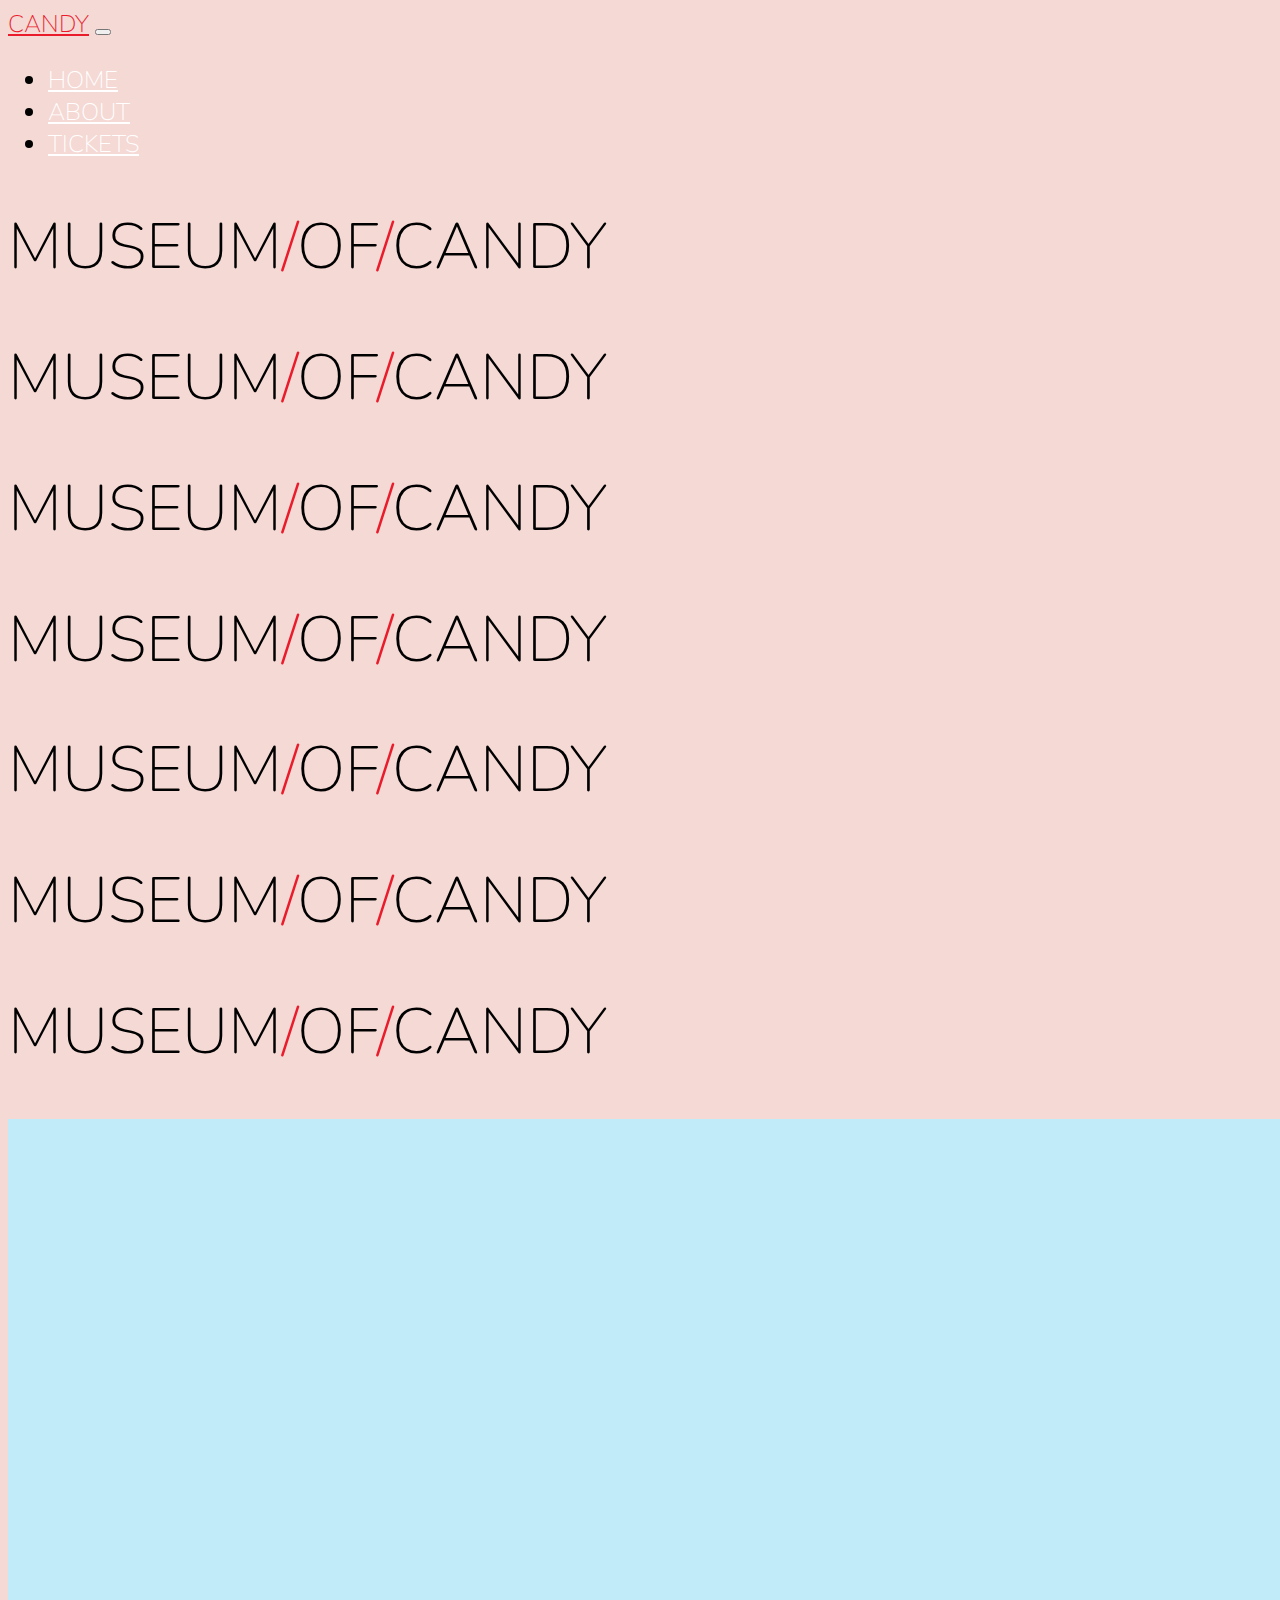
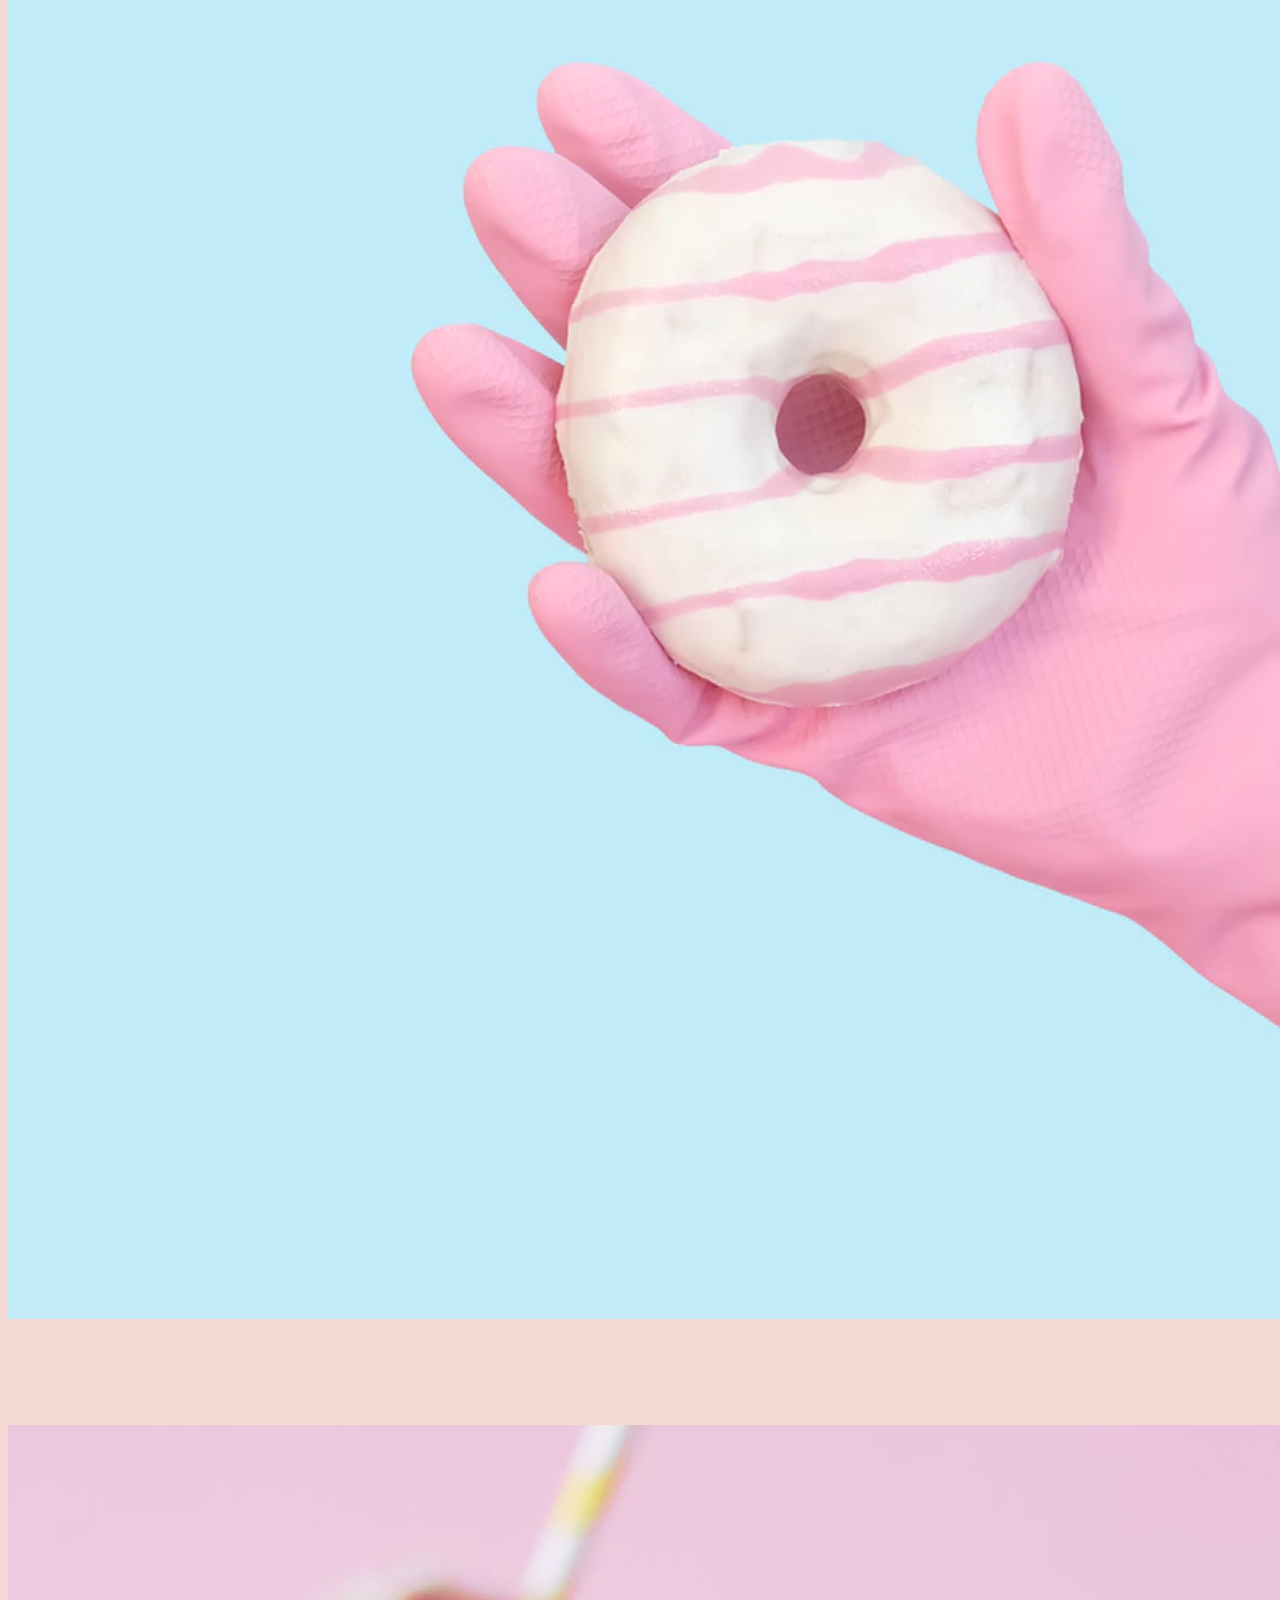
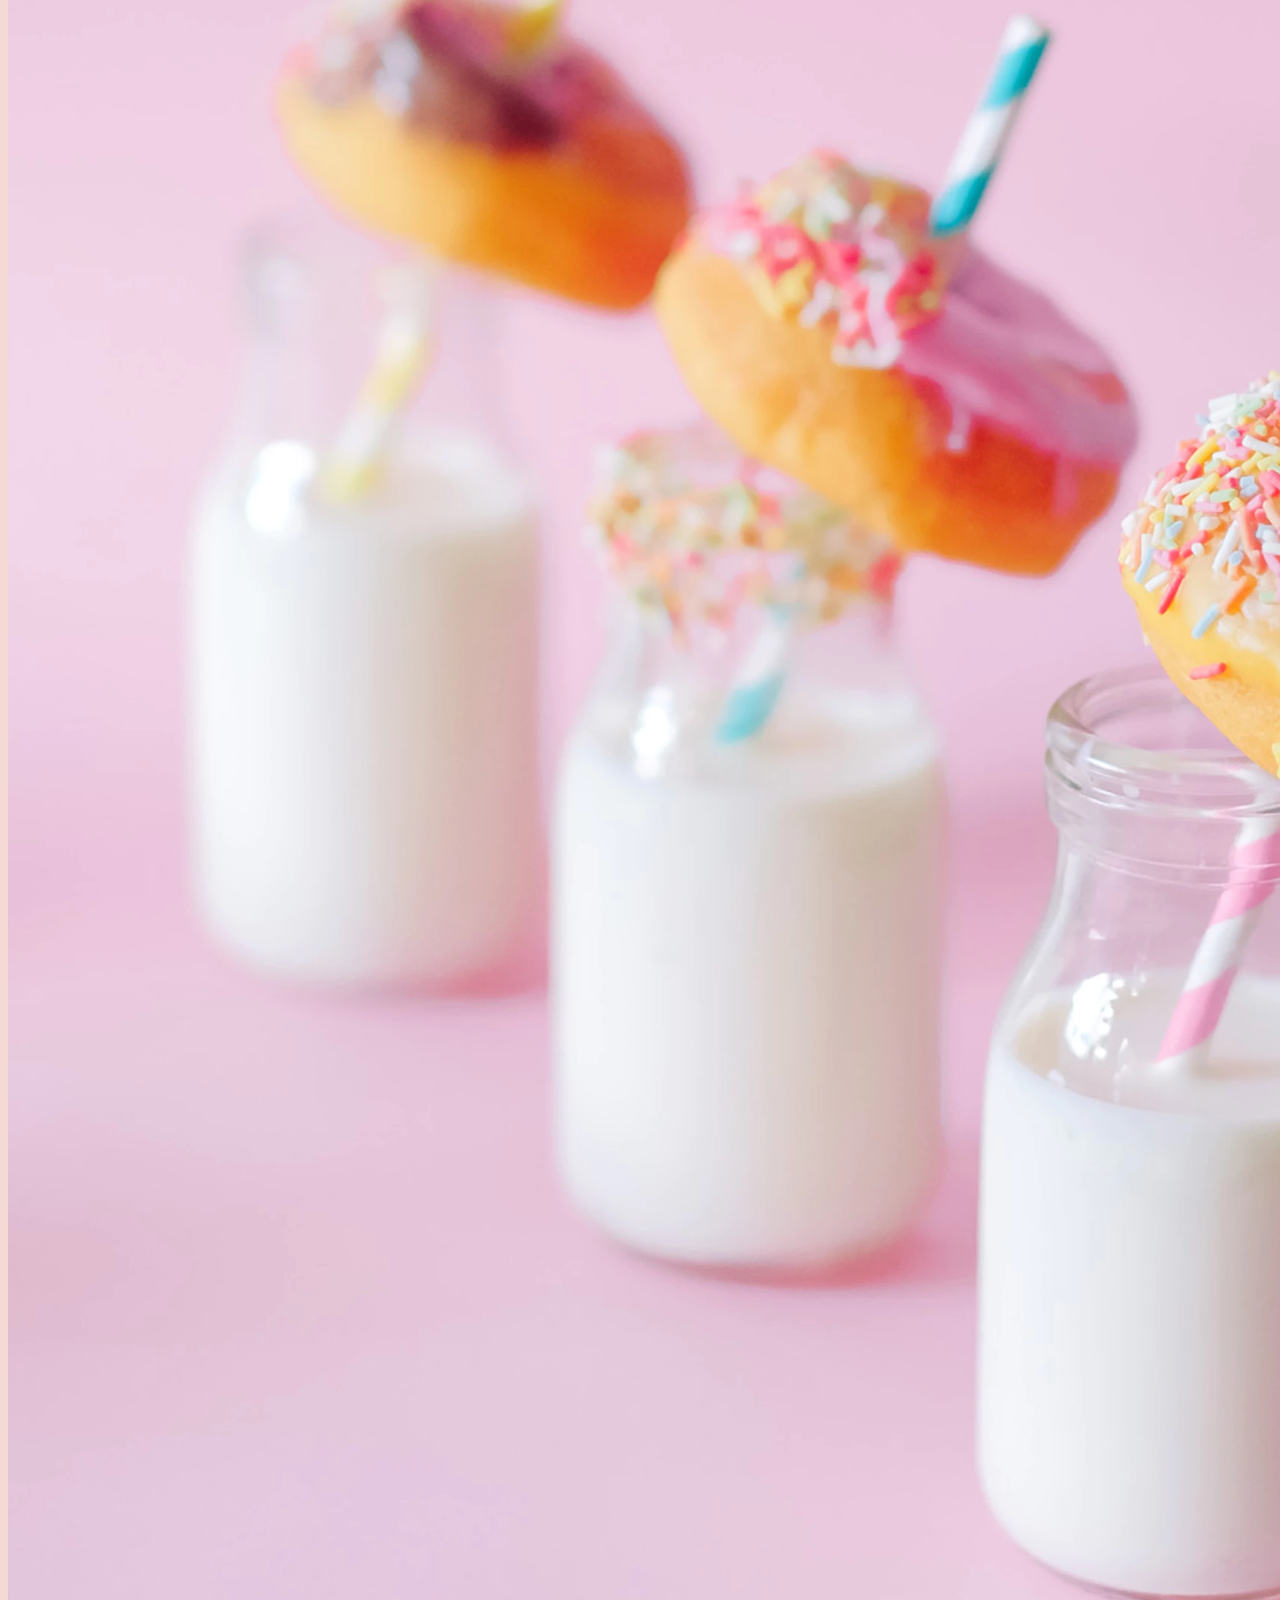
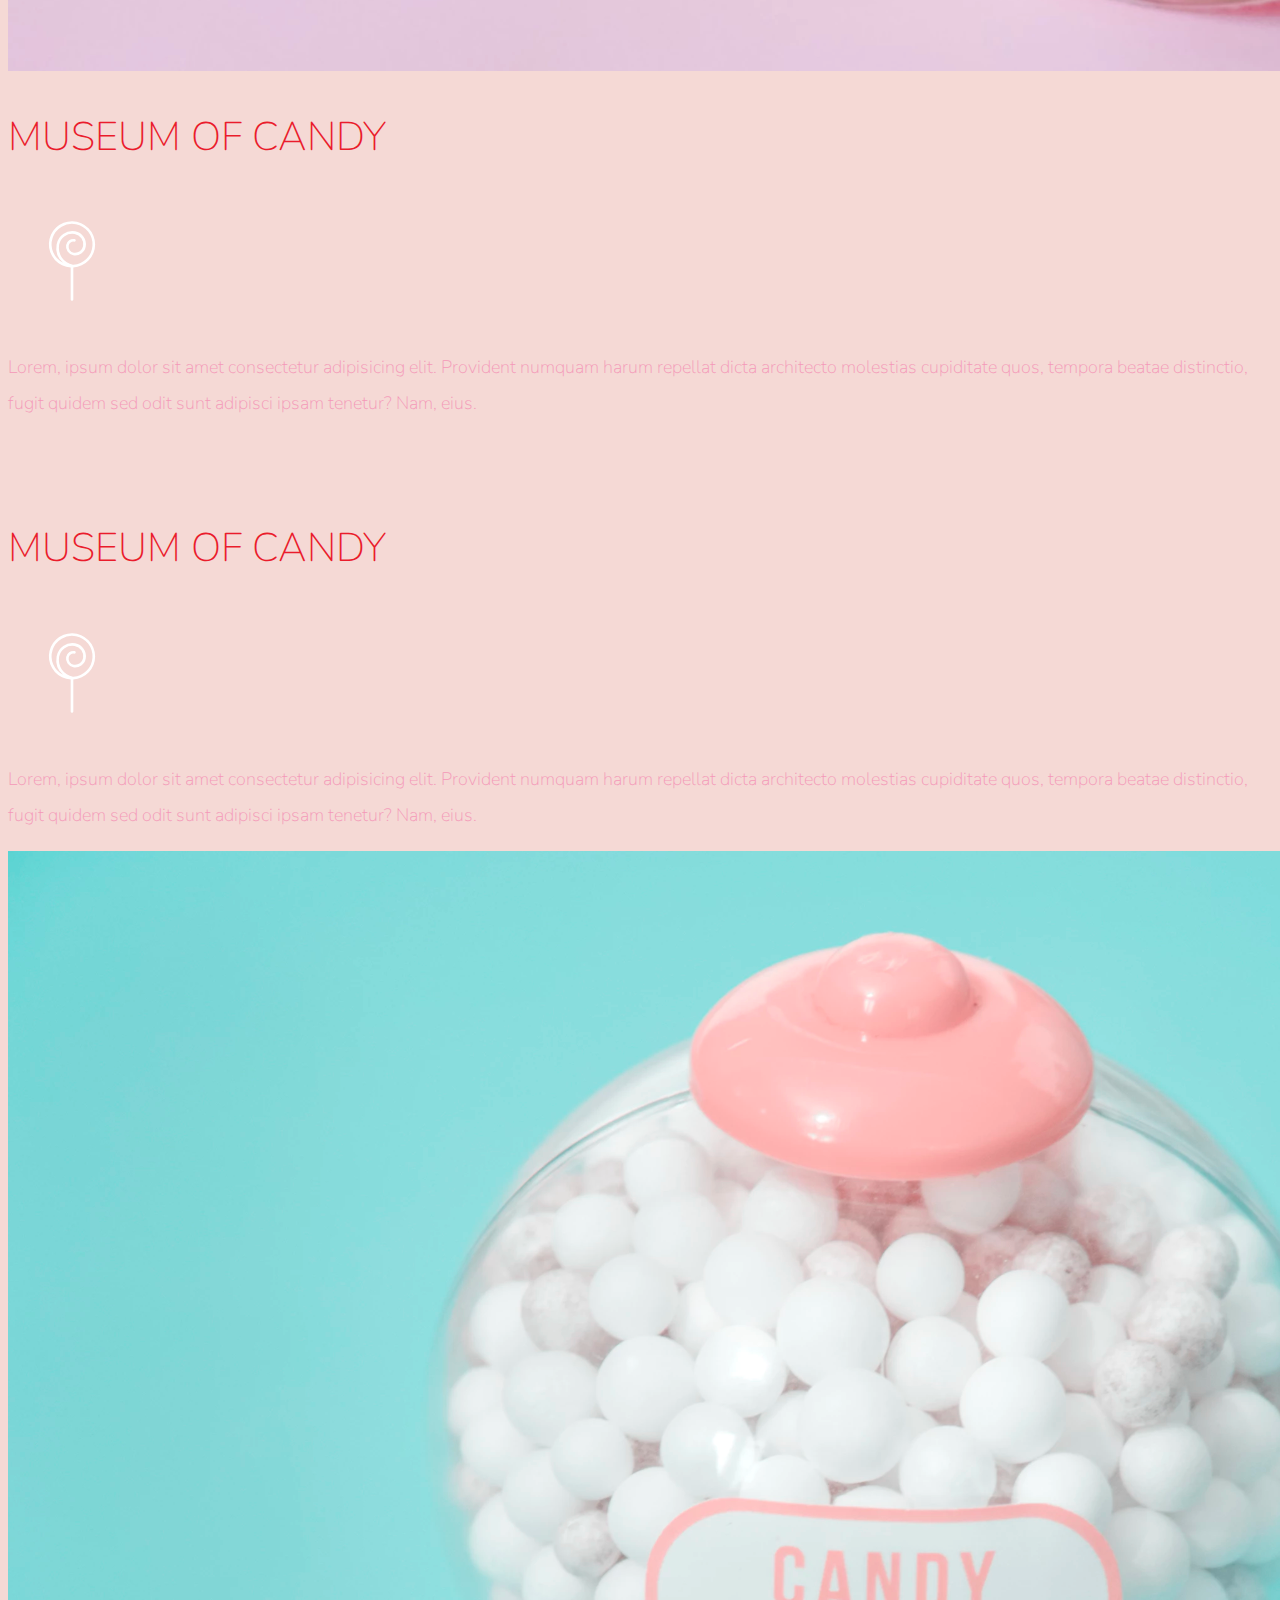
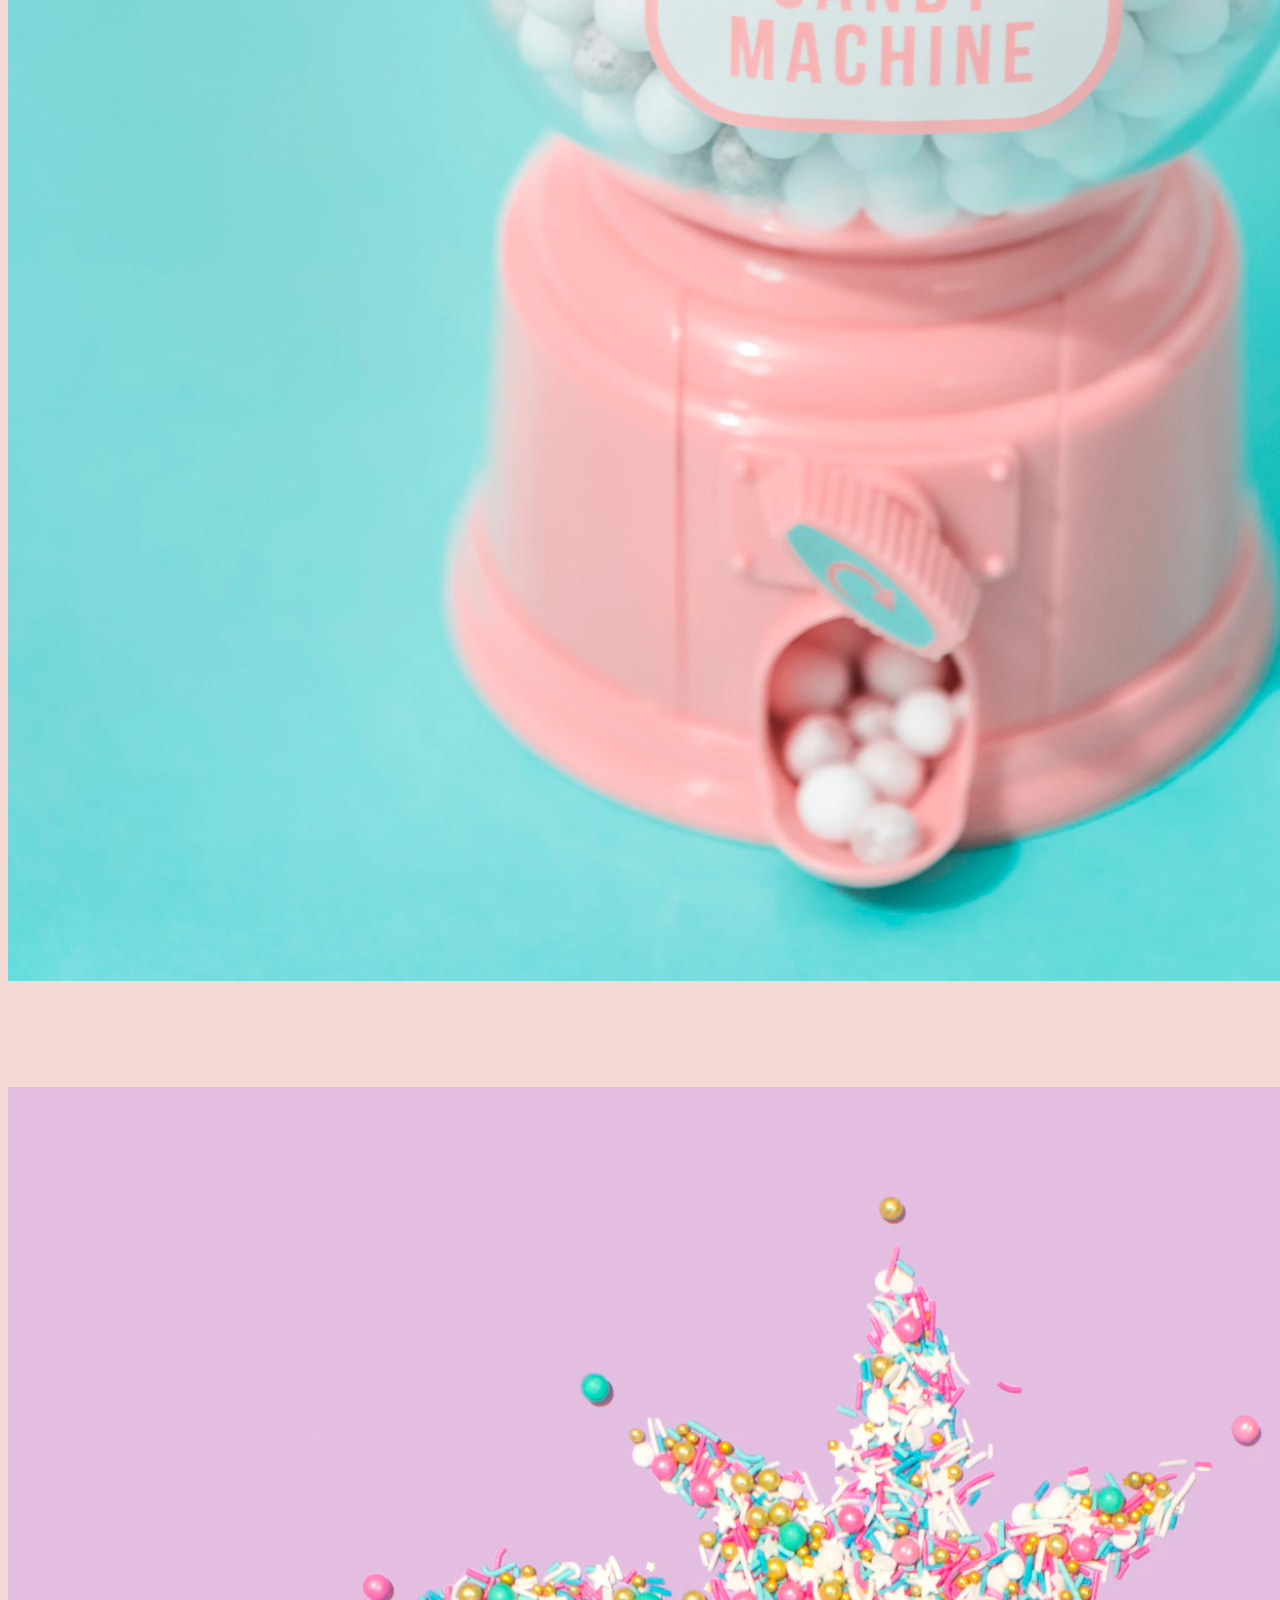
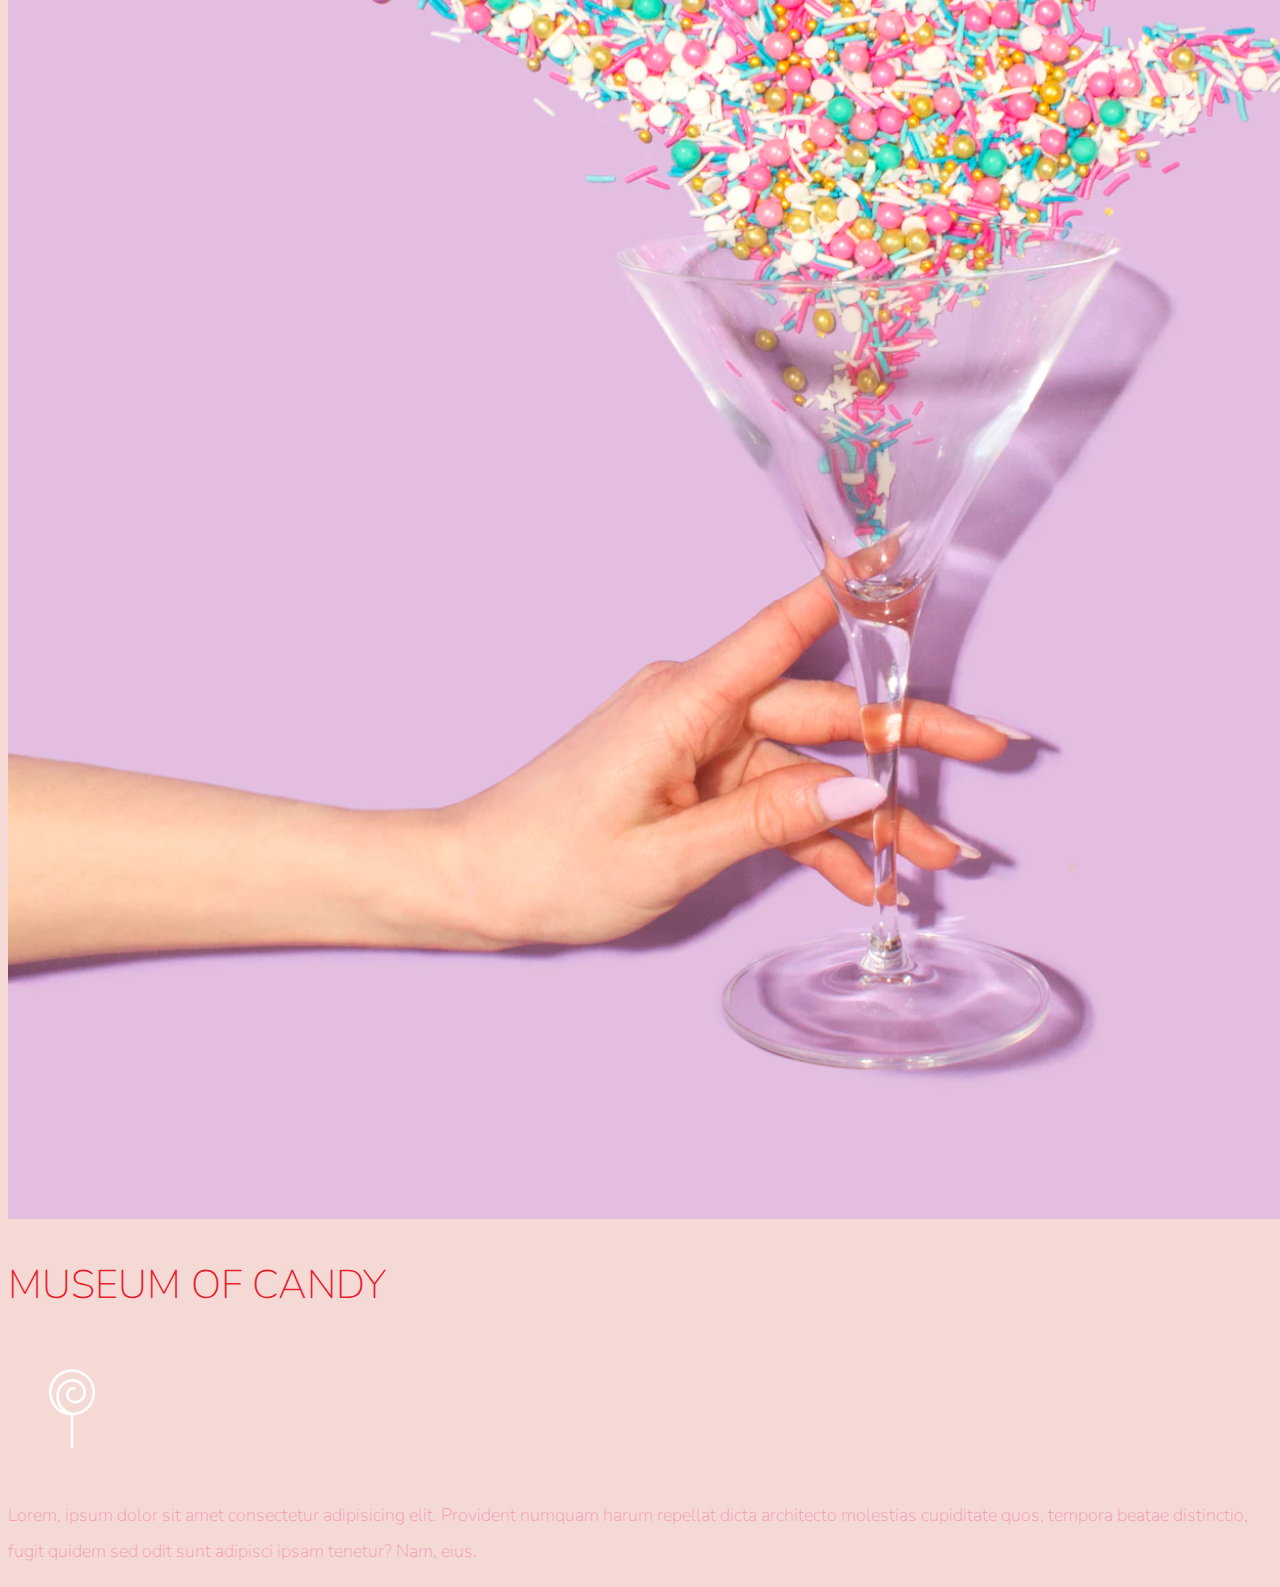
<file: Bootstrap/Museum_of_candy/index.html>
<!doctype html>
<html lang="en">

<head>
  <!-- Required meta tags -->
  <meta charset="utf-8">
  <meta name="viewport" content="width=device-width, initial-scale=1, shrink-to-fit=no">

  <!-- Google Font -->
  <link href="https://fonts.googleapis.com/css?family=Nunito:200,300,400,700" rel="stylesheet">

  <!-- Bootstrap CSS -->
  <link rel="stylesheet" href="https://stackpath.bootstrapcdn.com/bootstrap/4.1.3/css/bootstrap.min.css"
    integrity="sha384-MCw98/SFnGE8fJT3GXwEOngsV7Zt27NXFoaoApmYm81iuXoPkFOJwJ8ERdknLPMO" crossorigin="anonymous">

  <!-- Custom CSS -->
  <link rel="stylesheet" href="app.css">

  <title>Museum of Candy</title>
</head>

<body>

  <nav id="mainNavbar" class="navbar navbar-dark  navbar-expand-md py-0 fixed-top">
    <a href="#" class="navbar-brand">CANDY</a>
    <button class="navbar-toggler" data-toggle="collapse" data-target="#navLinks" aria-label="Toggle navbar">
      <span class="navbar-toggler-icon"></span>
    </button>
    <div class="collapse navbar-collapse" id="navLinks">
      <ul class="navbar-nav">
        <li class="nav-item">
          <a href="" class="nav-link">HOME</a>
        </li>
        <li class="nav-item">
          <a href="" class="nav-link">ABOUT</a>
        </li>
        <li class="nav-item">
          <a href="" class="nav-link">TICKETS</a>
        </li>
      </ul>
    </div>

  </nav>

  <section class="container-fluid px-0">
    <div class="row align-items-center">
      <div class="col-lg-6">
        <div id="headingGroup" class="text-white text-center d-none d-lg-block mt-5">
          <h1 class="">MUSEUM<span>/</span>OF<span>/</span>CANDY</h1>
          <h1 class="">MUSEUM<span>/</span>OF<span>/</span>CANDY</h1>
          <h1 class="">MUSEUM<span>/</span>OF<span>/</span>CANDY</h1>
          <h1 class="">MUSEUM<span>/</span>OF<span>/</span>CANDY</h1>
          <h1 class="">MUSEUM<span>/</span>OF<span>/</span>CANDY</h1>
          <h1 class="">MUSEUM<span>/</span>OF<span>/</span>CANDY</h1>
          <h1 class="">MUSEUM<span>/</span>OF<span>/</span>CANDY</h1>
        </div>
      </div>
      <div class="col-lg-6">
        <img class="img-fluid" src="imgs/hand2.png" alt="">
      </div>
    </div>
  </section>

  <section class="container-fluid px-0">
    <div class="row align-items-center content">

      <div class="col-md-6 order-2 order-md-1">
        <img src="imgs/milk.png" alt="" class="img-fluid">
      </div>

      <div class="col-md-6 text-center order-1 order-md-2">
        <div class="row justify-content-center">
          <div class="col-10 col-lg-8 blurb mb-5 mb-md-0">
            <h2>MUSEUM OF CANDY</h2>
            <img src="imgs/lolli_icon.png" alt="" class="d-none d-lg-inline">
            <p class="lead">Lorem, ipsum dolor sit amet consectetur adipisicing elit. Provident numquam harum repellat
              dicta
              architecto molestias cupiditate quos, tempora beatae distinctio, fugit quidem sed odit sunt adipisci ipsam
              tenetur? Nam, eius.</p>
          </div>
        </div>
      </div>

    </div>

    <div class="row align-items-center content">

      <div class="col-md-6 text-center ">
        <div class="row justify-content-center">
          <div class="col-10 col-lg-8 blurb mb-5 mb-md-0">
            <h2>MUSEUM OF CANDY</h2>
            <img src="imgs/lolli_icon.png" alt="" class="d-none d-lg-inline">
            <p class="lead">Lorem, ipsum dolor sit amet consectetur adipisicing elit. Provident numquam harum repellat
              dicta
              architecto molestias cupiditate quos, tempora beatae distinctio, fugit quidem sed odit sunt adipisci ipsam
              tenetur? Nam, eius.</p>
          </div>
        </div>
      </div>

      <div class="col-md-6 ">
        <img src="imgs/gumball.png" alt="" class="img-fluid">
      </div>

    </div>

    <div class="row align-items-center content">

      <div class="col-md-6 order-2 order-md-1">
        <img src="imgs/sprinkles.png" alt="" class="img-fluid">
      </div>

      <div class="col-md-6 text-center order-1 order-md-2">
        <div class="row justify-content-center">
          <div class="col-10 col-lg-8 blurb mb-5 mb-md-0">
            <h2>MUSEUM OF CANDY</h2>
            <img src="imgs/lolli_icon.png" alt="" class="d-none d-lg-inline">
            <p class="lead">Lorem, ipsum dolor sit amet consectetur adipisicing elit. Provident numquam harum repellat
              dicta
              architecto molestias cupiditate quos, tempora beatae distinctio, fugit quidem sed odit sunt adipisci ipsam
              tenetur? Nam, eius.</p>
          </div>
        </div>
      </div>

    </div>

  </section>



  <!-- Optional JavaScript -->
  <!-- jQuery first, then Popper.js, then Bootstrap JS -->
  <script src="https://code.jquery.com/jquery-3.3.1.slim.min.js"
    integrity="sha384-q8i/X+965DzO0rT7abK41JStQIAqVgRVzpbzo5smXKp4YfRvH+8abtTE1Pi6jizo"
    crossorigin="anonymous"></script>
  <script src="https://cdnjs.cloudflare.com/ajax/libs/popper.js/1.14.3/umd/popper.min.js"
    integrity="sha384-ZMP7rVo3mIykV+2+9J3UJ46jBk0WLaUAdn689aCwoqbBJiSnjAK/l8WvCWPIPm49"
    crossorigin="anonymous"></script>
  <script src="https://stackpath.bootstrapcdn.com/bootstrap/4.1.3/js/bootstrap.min.js"
    integrity="sha384-ChfqqxuZUCnJSK3+MXmPNIyE6ZbWh2IMqE241rYiqJxyMiZ6OW/JmZQ5stwEULTy"
    crossorigin="anonymous"></script>


  <script>
    $(function () {
      $(document).scroll(function () {
        var $nav = $("#mainNavbar");
        $nav.toggleClass("scrolled", $(this).scrollTop() > $nav.height());
      });
    });
  </script>

</body>

</html>
</file>
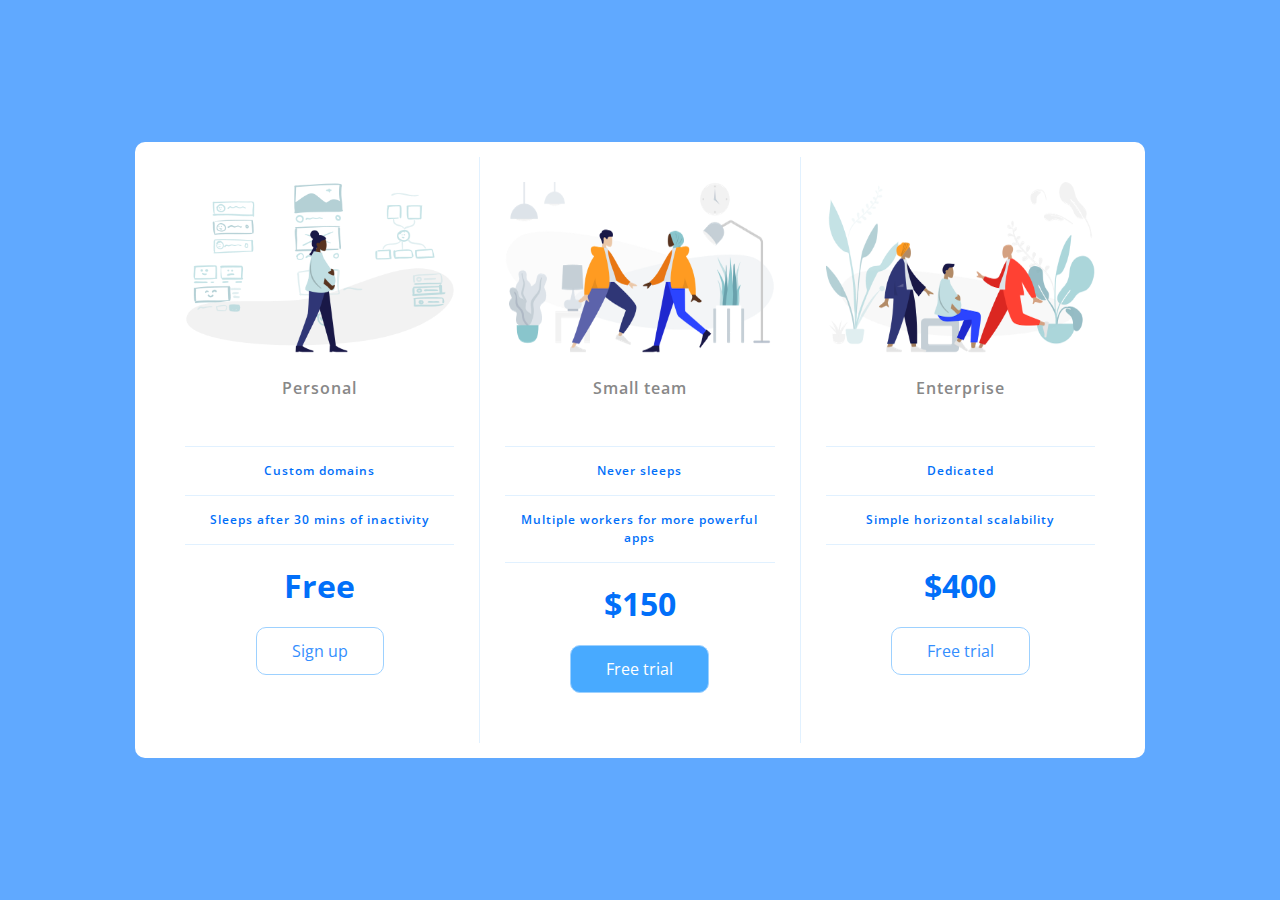
<file: css/Pricing Panel challenge/index.html>
<!DOCTYPE html>
<html lang="en">

<head>
    <meta charset="UTF-8">
    <meta name="viewport" content="width=device-width, initial-scale=1.0">
    <title>Price Tiers</title>
    <link rel="stylesheet" href="https://fonts.googleapis.com/css?family=Open+Sans:400,600,700">
    <link rel="stylesheet" href="app.css">
</head>

<body>
    <div class="panel pricing-table">

        <div class="pricing-plan">
            <img src="icons/icon1.png" alt="" class="pricing-img">
            <h2 class="pricing-header">Personal</h2>
            <ul class="pricing-features">
                <li class="pricing-features-item">Custom domains</li>
                <li class="pricing-features-item">Sleeps after 30 mins of inactivity</li>
            </ul>
            <span class="pricing-price">Free</span>
            <a href="#/" class="pricing-button">Sign up</a>
        </div>

        <div class="pricing-plan">
            <img src="icons/icon2.png" alt="" class="pricing-img">
            <h2 class="pricing-header">Small team</h2>
            <ul class="pricing-features">
                <li class="pricing-features-item">Never sleeps</li>
                <li class="pricing-features-item">Multiple workers for more powerful apps</li>
            </ul>
            <span class="pricing-price">$150</span>
            <a href="#/" class="pricing-button is-featured">Free trial</a>
        </div>

        <div class="pricing-plan">
            <img src="icons/icon3.png" alt="" class="pricing-img">
            <h2 class="pricing-header">Enterprise</h2>
            <ul class="pricing-features">
                <li class="pricing-features-item">Dedicated</li>
                <li class="pricing-features-item">Simple horizontal scalability</li>
            </ul>
            <span class="pricing-price">$400</span>
            <a href="#/" class="pricing-button">Free trial</a>
        </div>

    </div>

</body>

</html>
</file>
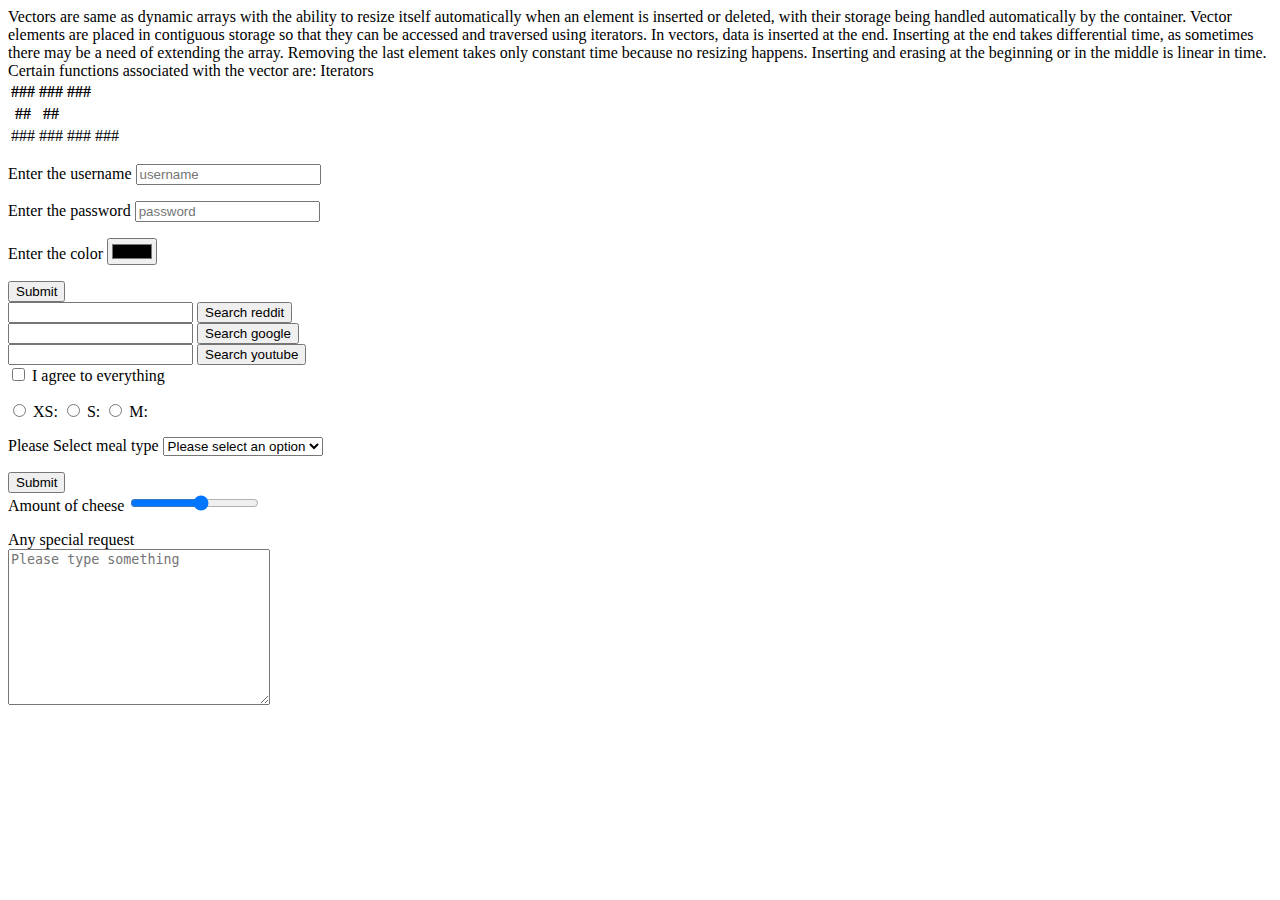
<file: practice.html>
<!DOCTYPE html>
<html lang="en">

<head>
    <meta charset="UTF-8">
    <meta name="viewport" content="width=device-width, initial-scale=1.0">
    <title>Document</title>
</head>

<body>
    Vectors are same as dynamic arrays with the ability to resize itself automatically when an element is inserted or
    deleted, with their storage being handled automatically by the container. Vector elements are placed in contiguous
    storage so that they can be accessed and traversed using iterators. In vectors, data is inserted at the end.
    Inserting at the end takes differential time, as sometimes there may be a need of extending the array. Removing the
    last element takes only constant time because no resizing happens. Inserting and erasing at the beginning or in the
    middle is linear in time.

    Certain functions associated with the vector are:
    Iterators

    <table>
        <thead>
            <tr>
                <th rowspan="#value#"> ### </th>
                <th colspan="#value#"> ###</th>
                <th rowspan="#value#">### </th>
            </tr>
            <tr>
                <th>##</th>
                <th>##</th>
            </tr>
        </thead>
        <tbody>
            <tr>
                <td>###</td>
                <td>###</td>
                <td>###</td>
                <td>###</td>
            </tr>
        </tbody>
    </table>
    <form>
        <p>
            <label for="user">Enter the username</label>
            <input type="text" placeholder="username" id="user" name="username">
        </p>
        <p>
            <label for="password">Enter the password</label>
            <input type="password" placeholder="password" id="password">
        </p>
        <p>
            <label for="color">Enter the color</label>
            <input type="color" id="password">
        </p>
        <button>Submit</button>
    </form>
    <form action="https://www.reddit.com/search">
        <input type="text" name="q">
        <button>Search reddit</button>
    </form>
    <form action="https://www.google.com/search">
        <input type="text" name="q">
        <button>Search google</button>
    </form>
    <form action="https://www.youtube.com/results">
        <input type="text" name="search_query">
        <button>Search youtube</button>
    </form>



    <form action="/birds">
        <input type="checkbox" id="agree" name="agreeeeed">
        <label for="agree">I agree to everything</label>
        <p>
            <input type="radio" id="xs" name="size" value="lollll">
            <label for="xs">XS:</label>
            <input type="radio" id="s" name="size" value="lol">
            <label for="s">S:</label>
            <input type="radio" id="m" name="size" value="vhhgdv">
            <label for="m">M:</label>
        </p>
        <p>
            <label for="meal">Please Select meal type</label>
            <select name="Meal" id="meal">
                <option value="">Please select an option</option>
                <option value="fish">Fish</option>
                <option value="chicken">Chicken</option>
                <option value="veg">Veggiee</option>
            </select>
        </p>
        <button>Submit</button>
    </form>

    <form action="/sfd">
        <label for="cheese">Amount of cheese</label>
        <input type="range" id="cheese" min="1" max="10" step="0.5" value="6" name="cheese_level">

        <p>
            <label for="requests">Any special request</label>
            <br>
            <textarea name="Requests?" id="request" placeholder="Please type something" cols="30" rows="10"></textarea>
        </p>
    </form>



</body>

</html>
</file>
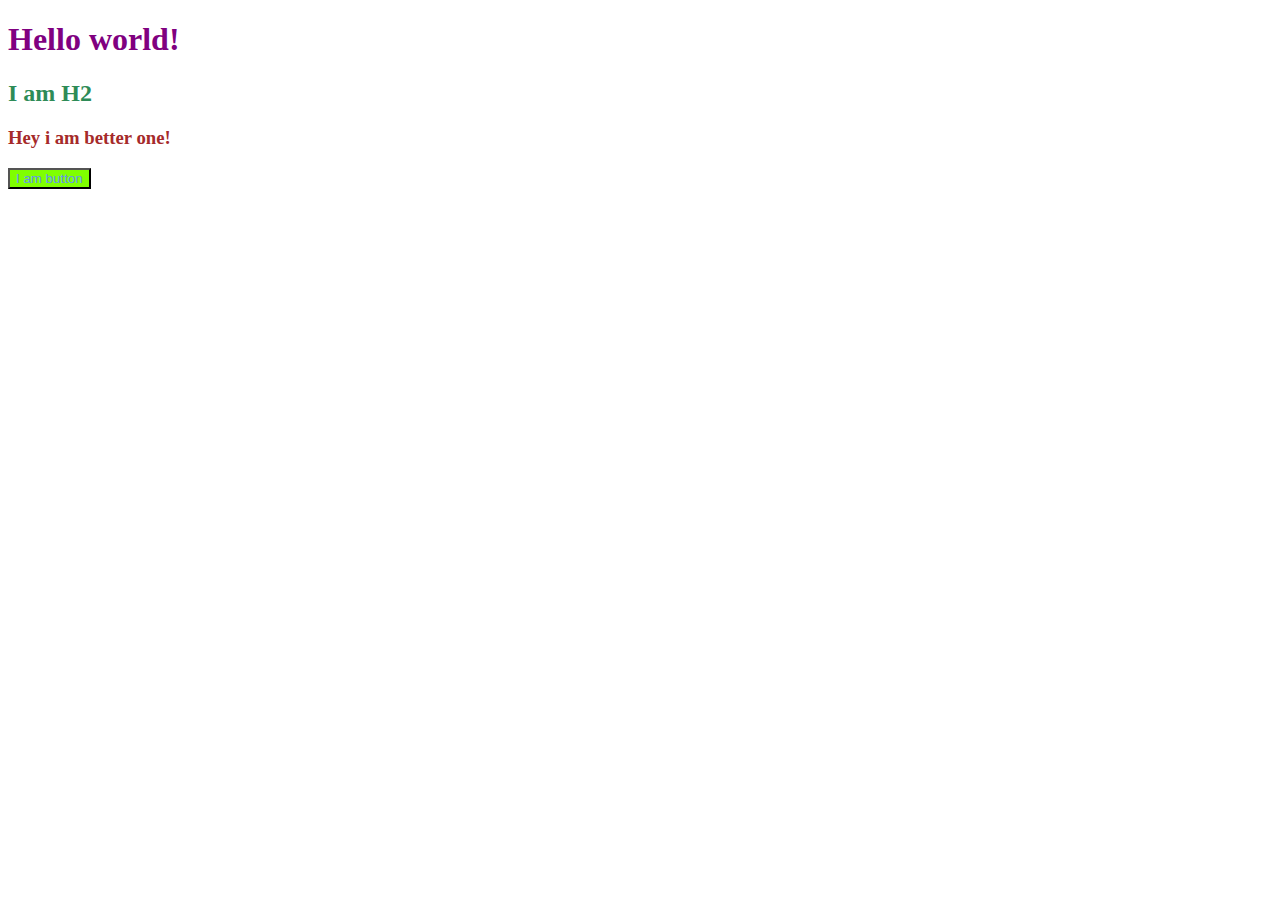
<file: css/css basics.html>
<!DOCTYPE html>
<html lang="en">

<head>
    <meta charset="UTF-8">
    <meta name="viewport" content="width=device-width, initial-scale=1.0">
    <title>Document</title>
    <link rel="stylesheet" href="css better.css">
    <style>
        h2 {
            color: seagreen;
        }
    </style>
</head>

<body>
    <!-- Inline styles -->
    <h1 style="color: purple">Hello world!</h1>

    <h2> I am H2 </h2>
    <h3>Hey i am better one!</h3>
    <button>I am button</button>
</body>

</html>
</file>
<file: Bootstrap/Museum_of_candy/app.css>
body {
    background : #f5d9d5;
    font-family: "Nunito", sans-serif;
}

.blurb h2 {
    color: #EA1C2C;
    font-weight: 100;
    font-size: 2.5rem;
}
.blurb p {
    color: #f498b8;
    font-weight: 100;
    font-size: 1.125rem;
    line-height: 2;
}

.content {
    margin-top: 100px;
}

#mainNavbar {
    font-size: 1.5rem;
    font-weight: 100;
}

#mainNavbar .nav-link {
    color: white;
}

#mainNavbar .nav-link:hover {
    color: #EA1C2C;
}

#mainNavbar .navbar-brand {
    color: #EA1C2C;
}

#headingGroup span {
    color: #EA1C2C;
}

#headingGroup h1 {
    font-weight: 100;
    font-size: 4rem;
}

.navbar.scrolled {
    background: rgb(222,192,222);
    transition: background 500ms;
}

@media(max-width: 1200px){
    #headingGroup h1 {
        font-weight: 100;
        font-size: 3rem;
    }
}
</file>
<file: css/css better.css>
h3 {
    color: brown;
}

button {
    color: cornflowerblue;
    background-color: chartreuse;
}
</file>
<file: css/Pricing Panel challenge/app.css>
/* http://meyerweb.com/eric/tools/css/reset/ 
   v2.0 | 20110126
   License: none (public domain)
*/

html, body, div, span, applet, object, iframe,
h1, h2, h3, h4, h5, h6, p, blockquote, pre,
a, abbr, acronym, address, big, cite, code,
del, dfn, em, img, ins, kbd, q, s, samp,
small, strike, strong, sub, sup, tt, var,
b, u, i, center,
dl, dt, dd, ol, ul, li,
fieldset, form, label, legend,
table, caption, tbody, tfoot, thead, tr, th, td,
article, aside, canvas, details, embed, 
figure, figcaption, footer, header, hgroup, 
menu, nav, output, ruby, section, summary,
time, mark, audio, video {
	margin: 0;
	padding: 0;
	border: 0;
	font-size: 100%;
	font: inherit;
	vertical-align: baseline;
}
/* HTML5 display-role reset for older browsers */
article, aside, details, figcaption, figure, 
footer, header, hgroup, menu, nav, section {
	display: block;
}
body {
	line-height: 1;
}
ol, ul {
	list-style: none;
}
blockquote, q {
	quotes: none;
}
blockquote:before, blockquote:after,
q:before, q:after {
	content: '';
	content: none;
}
table {
	border-collapse: collapse;
	border-spacing: 0;
}

html {
    box-sizing: border-box;
    font-family: 'Open Sans', sans-serif;
}

body {
    background-color: #60a9ff;
    display: flex;
    justify-content: center;
    align-items: center;
    min-height: 100vh;
}

.panel {
    background-color: white;
    border-radius: 10px;
    padding: 15px 25px;
    width: 100%;
    max-width: 960px;
    display: flex;
    flex-direction: column; 
    text-align: center;
    text-decoration: upper;
}

.pricing-plan {
    border-bottom: 1px solid #e1f1ff;
}

.pricing-plan: last-child {
    border-bottom: none;
}

.pricing-img {
    margin-bottom: 25px;
    max-width:100%;
}

.pricing-header {
    color: #888;
    font-weight: 600;
    letter-spacing: 1px;
}

.pricing-features {
    margin: 50px 0 25px;
    color: #016ff9;
}

.pricing-features-item {
    font-weight: 600;
    letter-spacing: 1px;
    font-size: 12px;
    line-height: 1.5;
    padding: 15px 0;
    border-top: 1px solid #e1f1ff;
}

.pricing-features-item:last-child {
    border-bottom: 1px solid #e1f1ff;
}

.pricing-price {
    color: #016ff9;
    display: block;
    font-size: 32px;
    font-weight: 700;
}

.pricing-button {
    border: 1px solid #9dd1ff;
    border-radius: 10px;
    color: #348efe;
    display: inline-block;
    padding: 15px 35px;
    text-decoration: none;
    margin: 25px 0;
    transition: background-color 200ms ease-in-out;
}

.pricing-button:hover, .pricing-button:focus {
    background-color: #e1f1ff;
}

.pricing-button.is-featured {
    background-color: #48aaff;
    color: white;
}

.pricing-button.is-featured:hover, .pricing-button.is-featured:focus {
    background-color: #269aff;
    color: white;
}

@media (min-width: 900px) {
    .panel {
        flex-direction: row;
    }
    .pricing-plan {
        border-bottom:none;
        border-right: 1px solid #e1f1ff;
        padding: 25px;
    }
    .pricing-plan:last-child {
        border-right: none;
    }
}
</file>
